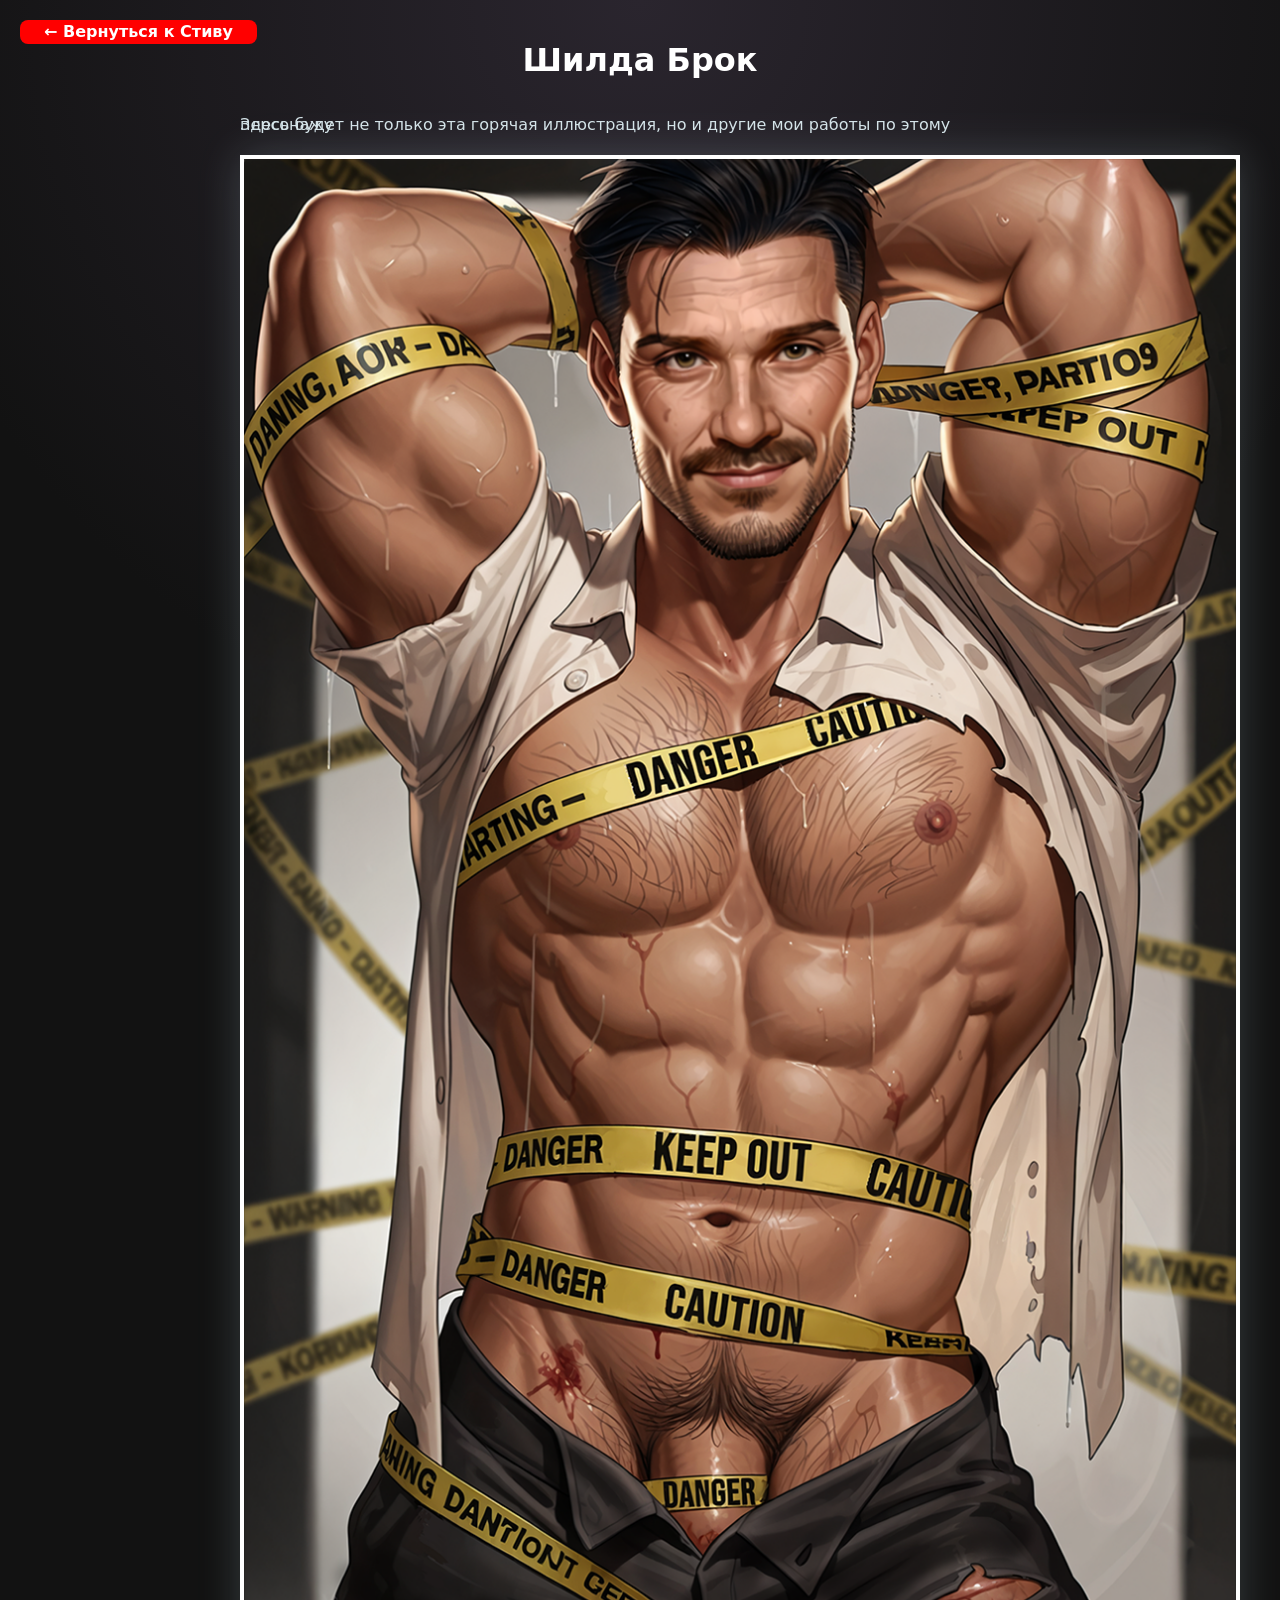
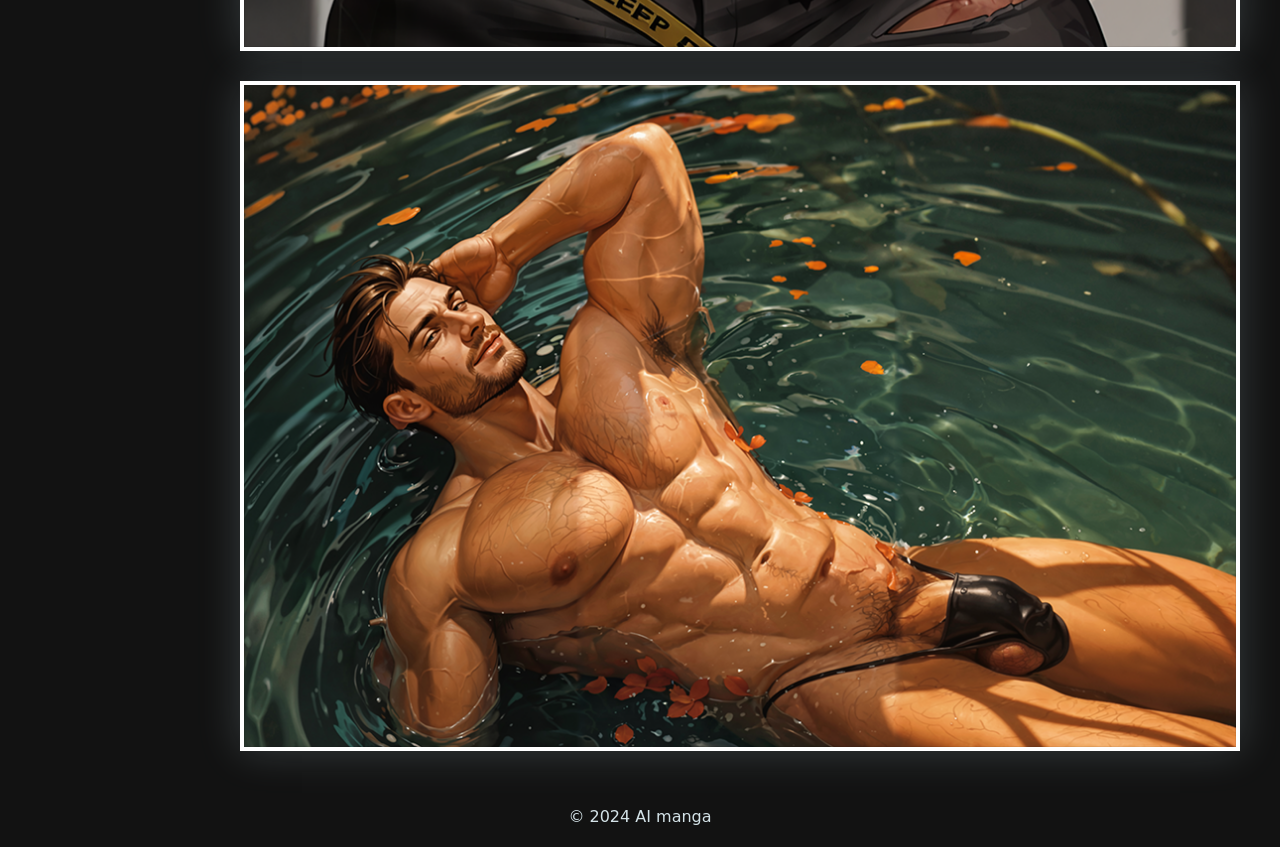
<file: page_brok.html>
<!DOCTYPE html>
<html lang="ru">
<head>
    <meta charset="UTF-8">
    <meta name="viewport" content="width=device-width, initial-scale=1.0">
    <title>Brok</title>
	  <link rel="stylesheet" href="style.css" />
</head>
<body>
  <header>
        <h1>Шилда Брок</h1>
         
    </header>
	 <main class="comic-container">
    <a href="index.html" class="back-btn">← Вернуться к Стиву</a>
   <p>Здесь будет не только эта горячая иллюстрация, но и другие мои работы по этому персонажу </p>
	
	 
	  <div class="work">
        <img src="img/brok-001-2.png" >
		<img src="img/brok-001-3.png" >
		 
	</div
        </main>

    <footer>
        <p>© 2024 AI manga</p>
    </footer>

   
</body>
</html>
</file>
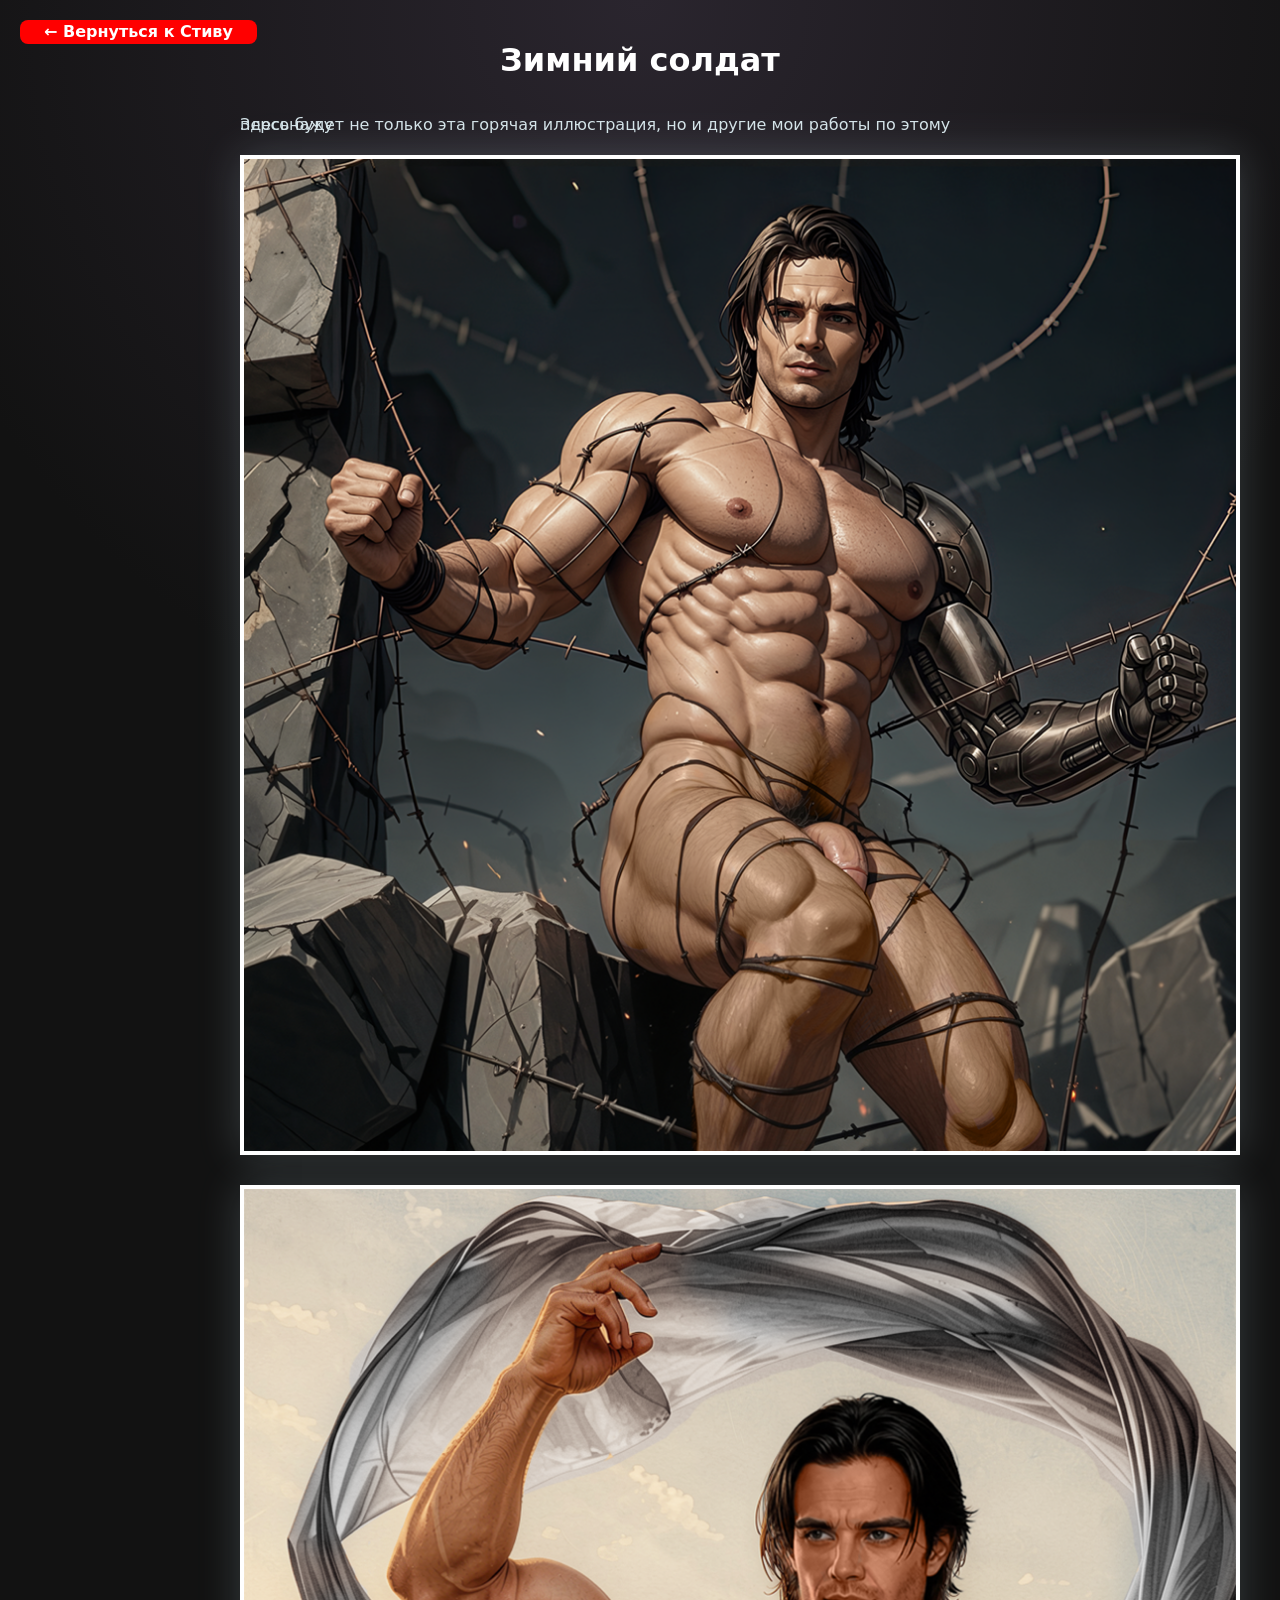
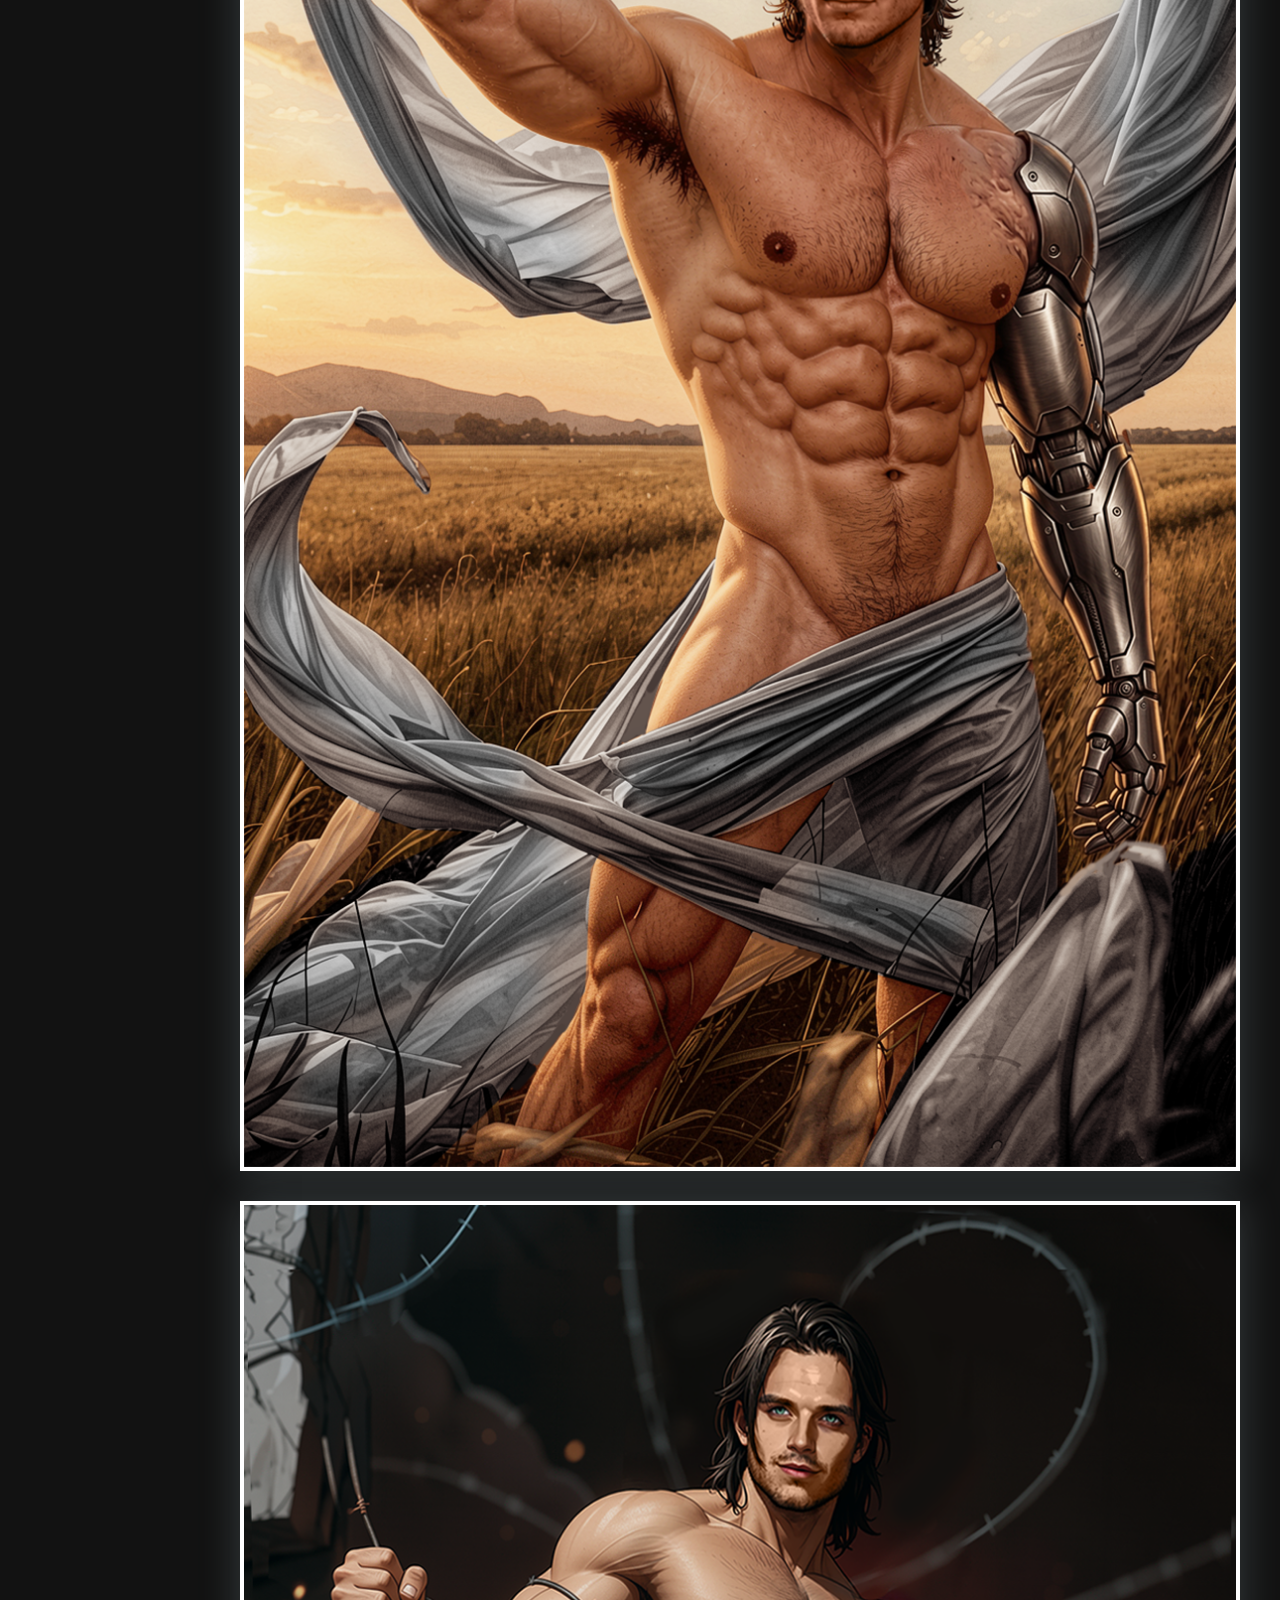
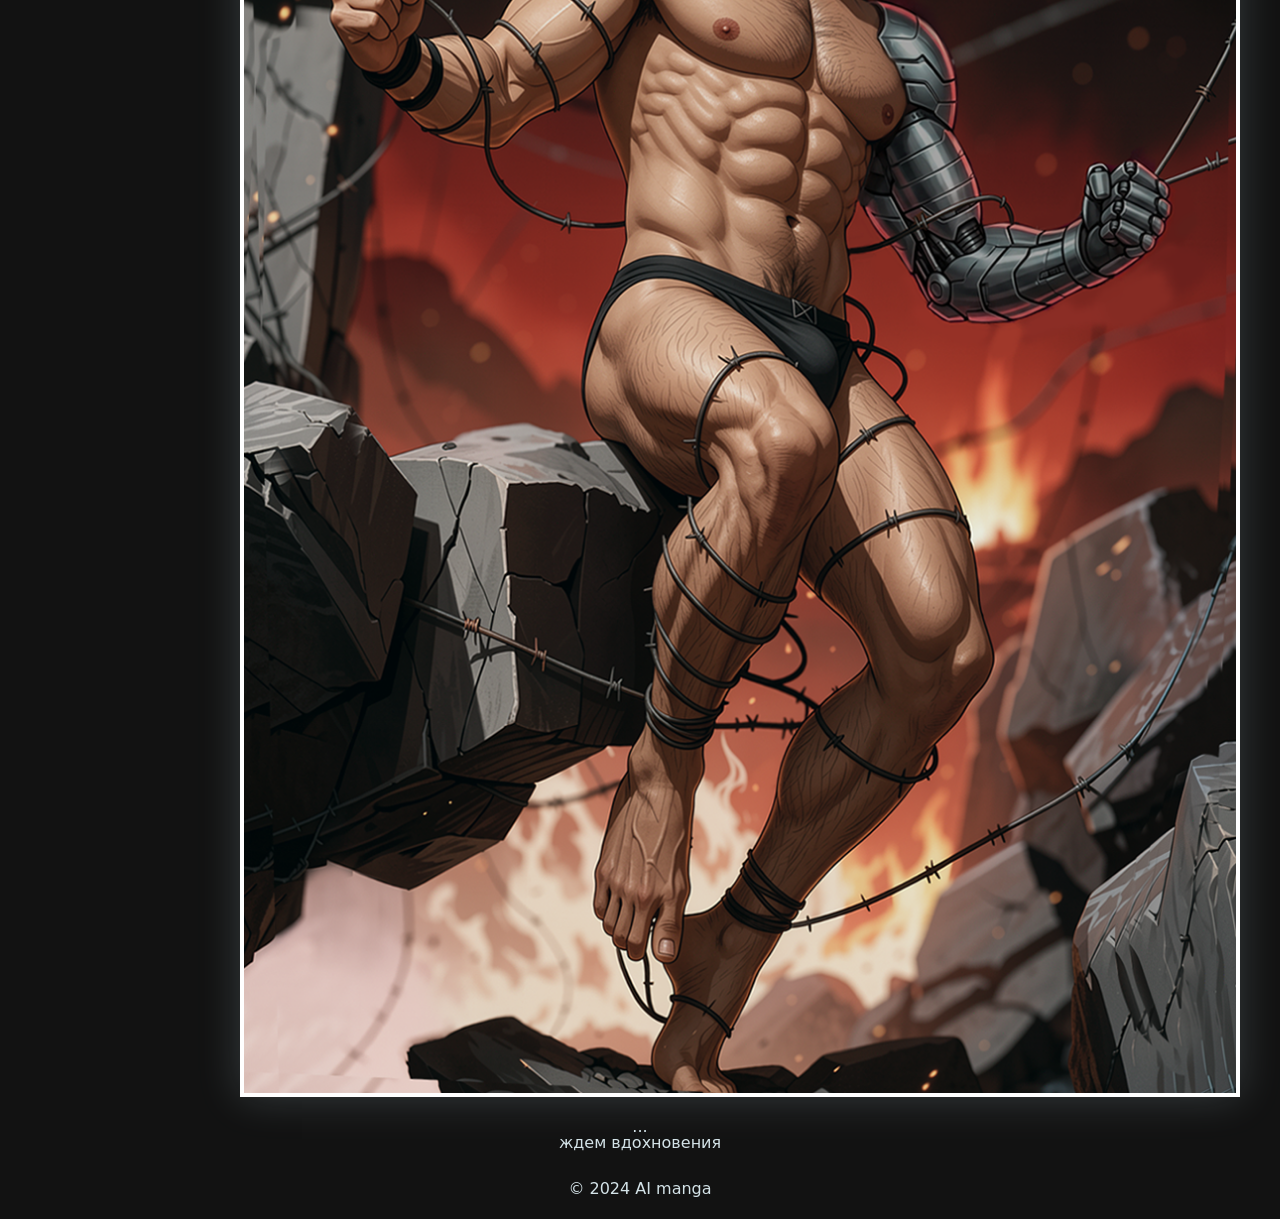
<file: page_solder.html>
<!DOCTYPE html>
<html lang="ru">
<head>
    <meta charset="UTF-8">
    <meta name="viewport" content="width=device-width, initial-scale=1.0">
    <title>Brok</title>
	  <link rel="stylesheet" href="style.css" />
</head>
<body>
  <header>
        <h1>Зимний солдат</h1>
         
    </header>
	 <main class="comic-container">
    <a href="index.html" class="back-btn">← Вернуться к Стиву</a>
   <p>Здесь будет не только эта горячая иллюстрация, но и другие мои работы по этому персонажу </p>
	
	 
	  <div class="work">
        <img src="img/solder-001.png" >
		<img src="img/solder-002.png" >
		<img src="img/solder-003.png" >
		<p>... </p>
		<p>ждем вдохновения </p>
		 
	</div
        </main>

    <footer>
        <p>© 2024 AI manga</p>
    </footer>

   
</body>
</html>
</file>
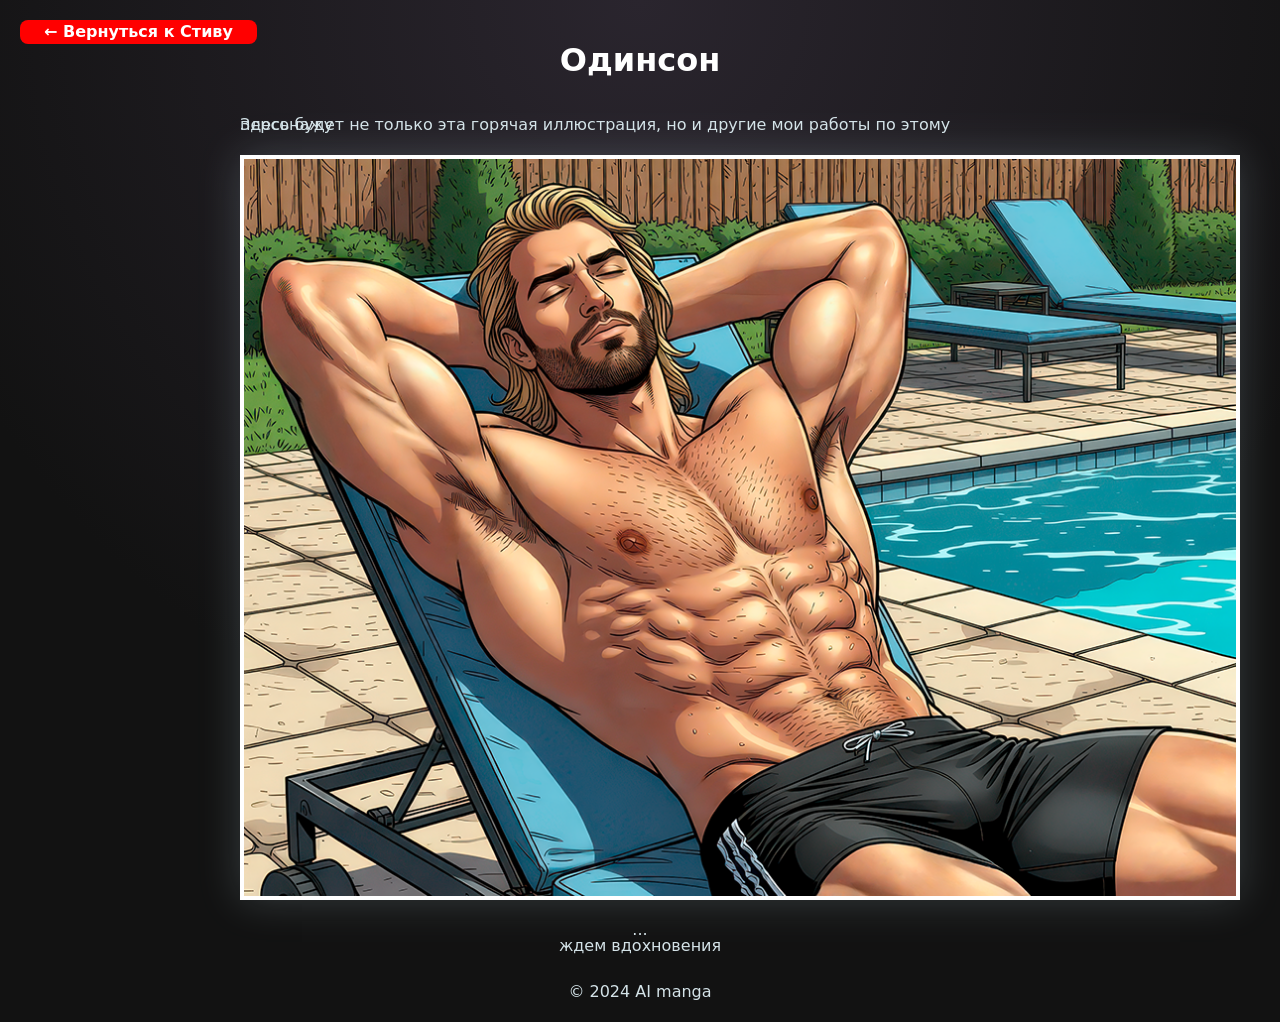
<file: page_thor.html>
<!DOCTYPE html>
<html lang="ru">
<head>
    <meta charset="UTF-8">
    <meta name="viewport" content="width=device-width, initial-scale=1.0">
    <title>Brok</title>
	  <link rel="stylesheet" href="style.css" />
</head>
<body>
  <header>
        <h1>Одинсон</h1>
         
    </header>
	 <main class="comic-container">
    <a href="index.html" class="back-btn">← Вернуться к Стиву</a>
   <p>Здесь будет не только эта горячая иллюстрация, но и другие мои работы по этому персонажу </p>
	
	 
	  <div class="work">
        <img src="img/thor-001.png" >
	
		<p>... </p>
		<p>ждем вдохновения </p>
		 
	</div
        </main>

    <footer>
        <p>© 2024 AI manga</p>
    </footer>

   
</body>
</html>
</file>
<file: style.css>
:root {
  --page-bg: #121212;
  --ink: #f7f4ec;
  --accent: #5594f2;
  --accent-soft: rgba(85, 148, 242, 0.24);
}

* { box-sizing: border-box; }

html, body { min-height: 100%; }

body {
  margin: 0;
  background:
    radial-gradient(circle at 50% 0%, #2a252e 0, var(--page-bg) 48rem),
    var(--page-bg);
  color: var(--ink);
  font-family: Inter, system-ui, -apple-system, BlinkMacSystemFont, "Segoe UI", sans-serif;
}

.page {
  min-width: 1050px; /* намеренно desktop-only */
  padding: 34px;
}

.board {
  position: relative;
  width: min(1200px, calc(100vw - 68px));
  margin: 0 auto;
  box-shadow: 0 20px 75px rgba(0, 0, 0, 0.58);
  overflow: hidden;
}

.board__image {
  display: block;
  width: 100%;
  height: auto;
  user-select: none;
}

.hotspot {
  position: absolute;
  left: var(--x);
  top: var(--y);
  width: var(--w);
  height: var(--h);
  display: grid;
  place-items: center;
  text-decoration: none;
  color: var(--ink);
  border: 2px solid transparent;
  border-radius: 7px;
  outline: none;
  cursor: pointer;
  transition: transform 160ms ease, border-color 160ms ease, background 160ms ease, box-shadow 160ms ease;
}


.hotspot::before {
  content: "";
  position: absolute;
  inset: -4px;
  border-radius: inherit;
  border: 1px dashed rgba(255, 255, 255, 0.32);
  opacity: 0.18;
  transition: opacity 160ms ease;
}

.hotspot span {
  position: relative;
  z-index: 1;
  padding: 0.22em 0.52em;
  border-radius: 999px;
  font-weight: 800;
  font-size: clamp(12px, 1.25vw, 20px);
  letter-spacing: 0.04em;
  text-transform: uppercase;
  background: rgba(11, 8, 13, 0.76);
  opacity: 0;
  transform: translateY(5px);
  transition: opacity 160ms ease, transform 160ms ease;
}

.hotspot:hover,
.hotspot:focus-visible {
  background: var(--accent-soft);
  border-color: var(--accent);
  box-shadow: 0 0 0 4px rgba(217, 12, 255, 0.16), 0 0 24px rgba(217, 12, 255, 0.82), inset 0 0 28px rgba(217, 12, 255, 0.28);
  transform: scale(1.025);
}

.hotspot:hover::before,
.hotspot:focus-visible::before {
  opacity: 0;
}

.hotspot:hover span,
.hotspot:focus-visible span {
  opacity: 1;
  transform: translateY(0);
}

.hotspot:focus-visible {
  outline: 3px solid #fff;
  outline-offset: 3px;
}

@media (prefers-reduced-motion: no-preference) {
  .hotspot:hover { animation: pulse 1.15s ease-in-out infinite alternate; }
}

@keyframes pulse {
  to { box-shadow: 0 0 0 7px rgba(200, 230, 240, 0.10), 0 0 34px rgba(200, 230, 240, 0.96), inset 0 0 34px rgba(200, 230, 240, 0.33); }
}

.hint {
            font-size: 1.5em;
            color: #d4e3e8;
            margin-bottom: 20px;
            font-weight: bold;
        }
 h1 {
            color: #ffffff;
			text-align: center;
            margin-bottom: 10px;
        }
		
		      .back-btn {
            position: fixed;
            top: 20px;
            left: 20px;
            padding: 12px 24px;
            background: #ff0000;
            color: white;
            text-decoration: none;
            border-radius: 8px;
            font-weight: bold;
            z-index: 10;
        }
  img {
            max-width: 100%;
            border: 4px solid #ссccсс;
            box-shadow: 0 0 40px rgba(200, 230, 240, 0.2);
            margin: 30px 0;
  }	

header, footer {
    padding: 20px;
    text-align: center;
}

.comic-container {
margin: 0 auto;
 
    max-width: 800px; /* Ограничим ширину для удобства чтения на ПК */
    line-height: 0;   /* Убирает микро-отступы между картинками */
}

.comic-container img {
      max-width: 1000px;      /* Растягивает картинку на всю ширину контейнера */
    height: auto;     /* Сохраняет пропорции при любой высоте */
    display: block;   /* Убирает лишние пробелы снизу */
	  border: 4px solid #ffffff	  ;
	
}
.work{
	text-align: center;
}
p{
	
            color: #d4e3e8;
            margin-bottom: 10px;
			display: block;
}
</file>
